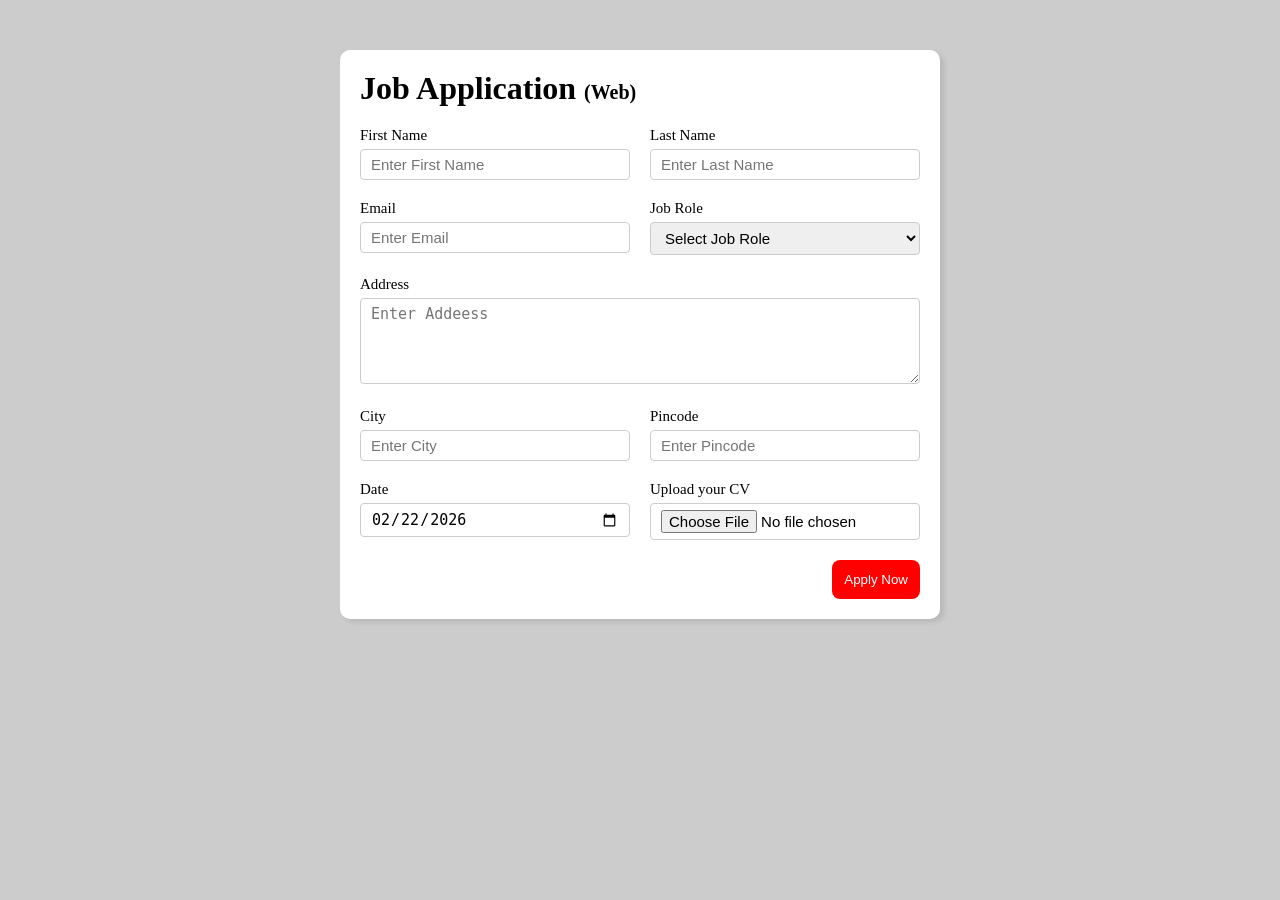
<file: job Application/index.html>
<!DOCTYPE html>
<html lang="en">
<head>
    <meta charset="UTF-8">
    <meta name="viewport" content="width=device-width, initial-scale=1.0">
    <title>Job Application</title>
    <link rel="stylesheet" href="style.css">
</head>
<body>
    <div class="header">
        <div class="apply_box">
            <h1>Job Application 
                <span class="title_small">(Web)</span>
            </h1>
            <form action="submit">
                <div class="form_container">
                    <div class="form_control">
                        <label for="first_name">
                            First Name
                        </label>
                        <input type="text" id="first_name" name="first_name" placeholder="Enter First Name">
                    </div>
                    <div class="form_control">
                        <label for="last_name">
                            Last Name
                        </label>
                        <input type="text" id="last_name" name="last_name" placeholder="Enter Last Name">
                        
                    </div>
                    <div class="form_control">
                        <label for="email">
                            Email
                        </label>
                        <input type="email" id="email" name="email" placeholder="Enter Email">   
                    </div>
                    <div class="form_control">
                        <label for="job_role">
                            Job Role
                        </label>
                        <select id="job_role" name="job_role">
                            <option value="">Select Job Role</option>
                            <option value="frontend">FRONTEND Developer</option>
                            <option value="backend">BACKEND Developer</option>
                            <option value="fullstack">FULLSTACK Developer</option>
                            <option value="ui_ux">UI_UX DESIGNER</option>
                        </select>                        
                        
                    </div> 
                    <div class="textarea_control">
                        <label for="address">
                            Address
                        </label>
                        <textarea name="address" id="address" rows="4" cols="50 " placeholder="Enter Addeess"></textarea>   
                    </div>  
                    <div class="form_control">
                        <label for="city">
                            City
                        </label>
                        <input type="text" id="city" name="city" placeholder="Enter City">   
                    </div>
                    <div class="form_control">
                        <label for="pincode">
                            Pincode
                        </label>
                        <input type="number" id="pincode" name="pincode" placeholder="Enter Pincode">   
                    </div>
                    <div class="form_control">
                        <label for="date">
                            Date
                        </label>
                        <input value="2026-02-22" type="date" id="date" name="date" >   
                    </div>
                    <div class="form_control">
                        <label for="upload">
                            Upload your CV
                        </label>
                        <input type="file" id="upload" name="upload" >   
                    </div>

                </div>
                <div class="button_container">
                    <button type="submit">
                        Apply Now
                    </button>
                </div>
            </form>
        </div>
    </div>
</body>
</html>
</file>
<file: job Application/style.css>
*{
    margin: 0;
    padding: 0px;
    box-sizing: border-box;
}
body{
    background-color: #ccc;
}

.header{
    max-width: 900px;
    margin: 0 auto;
}
.apply_box{
    max-width: 600px;
    padding: 20px;
    background-color: white ;
    margin: 0 auto;
    margin-top: 50px;
    box-shadow: 4px 3px 5px rgba(1, 1, 1, 0.1);
    border-radius: 10px;
}
.title_small{
    font-size: 20px;
}

.form_container{
    margin-top: 20px;
    display: grid;
    grid-template-columns: repeat(auto-fit, minmax(200px, 1fr));
    gap: 20px;
}
.form_control{
    display: flex;
    flex-direction: column;
}

label{
    font-size: 15px;
    margin-bottom: 5px;
}

input, select, textarea{
    padding: 6px 10px;
    border: 1px solid #ccc;
    border-radius: 4px;
    font-size: 15px;
}
input:focus{
    outline-color: red;
}

.button_container{
    display: flex;
    justify-content: flex-end;
    margin-top: 20px;

}
button{
    background-color: red;
    border: transparent solid 2px;
    padding: 10px 10px;
    color: white;
    border-radius: 8px;
    transition: 0.3s ease-in;
    cursor: pointer;
}

button:hover{
    background-color: #ccc;
    border: red solid 2px;
    color: black;
    transition: 0.3s ease-out;
    
}
.textarea_control{
    grid-column: 1 / span 2;
}
.textarea_control textarea{
    width: 100% ;
    margin-top: 5px;
}

@media(max-width:460px){
    .textarea_control{
    grid-column: 1 / span 1;
    }
}
</file>
